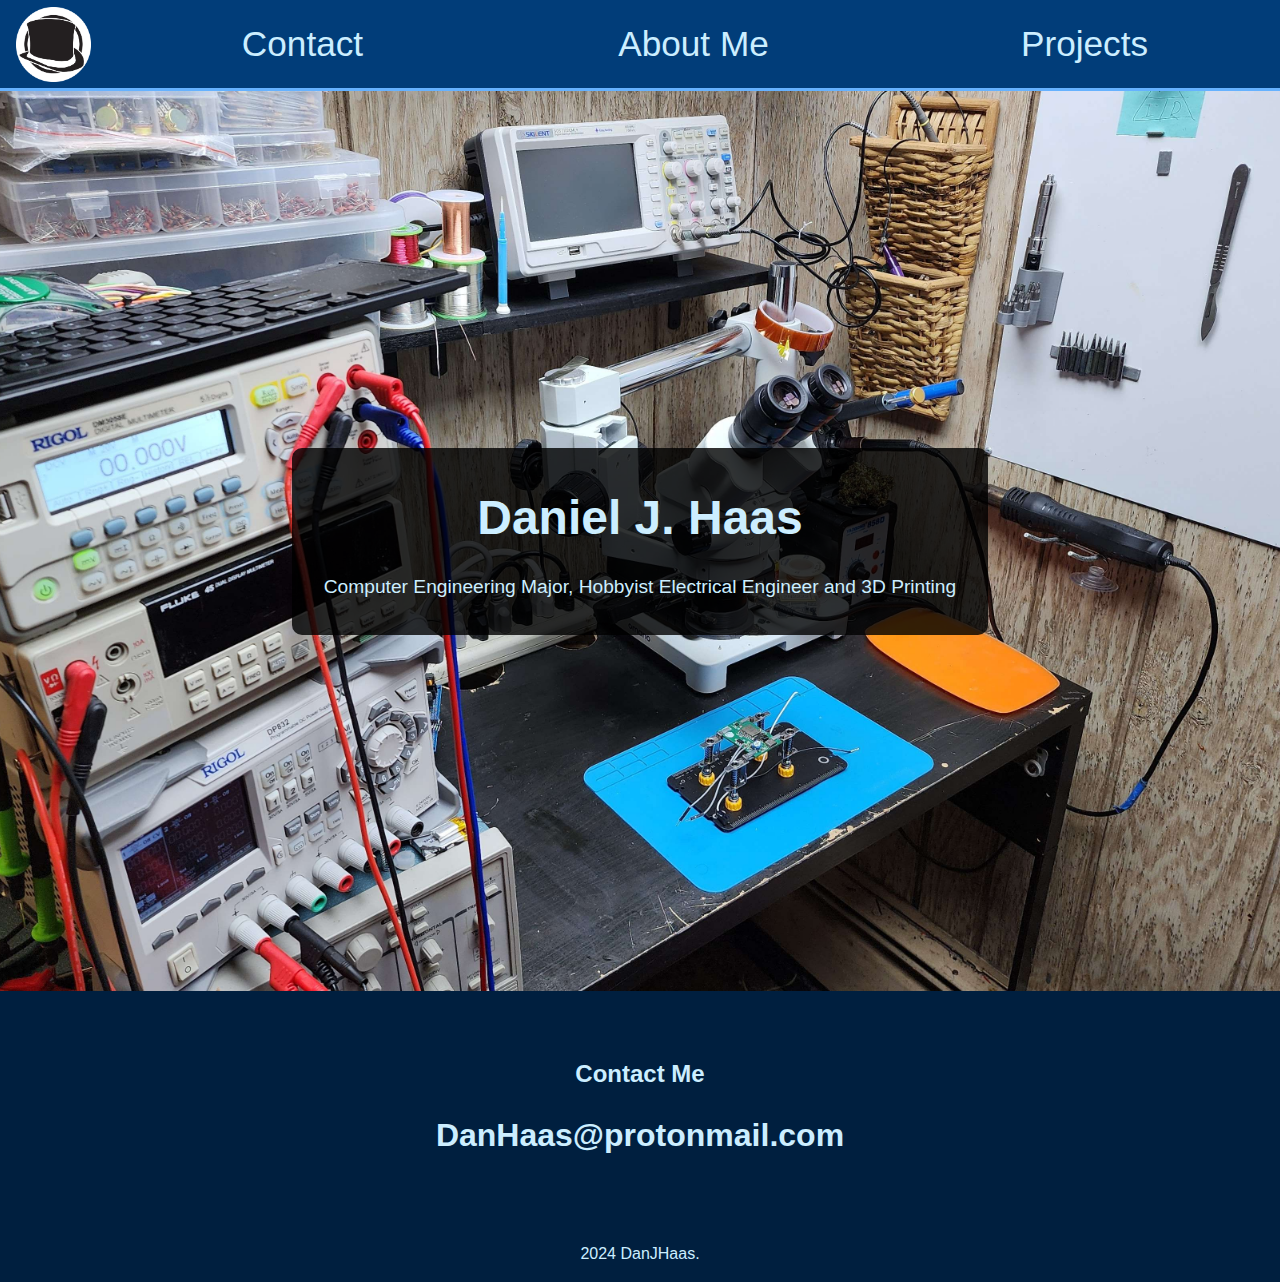
<file: index.html>
<!DOCTYPE html>
<html lang="en">
<head>
  <meta charset="UTF-8">
  <meta name="viewport" content="width=device-width, initial-scale=1.0">
  <title>Contact Me</title>
  <link rel="icon" type="image/x-icon" href="images/favicon.ico">
  <link rel="stylesheet" href="styles/styles.css">
</head>
<body>
<header class="navbar">
  <div class="container">
    <nav class="nav-container">
      <a href="index.html" class="nav-logo-link">
        <img src="images/logo.png" alt="Logo" class="nav-logo">
      </a>
      <ul class="nav-links">
          <li><a href="index.html#contact">Contact</a></li>
          <li><a href="about.html">About Me</a></li>
          <li><a href="projects.html">Projects</a></li>
      </ul>
    </nav>
  </div>
</header>



  <section class="hero">
    <div class="hero-overlay">
      <h2>Daniel J. Haas</h2>
      <p>Computer Engineering Major, Hobbyist Electrical Engineer and 3D Printing</p>
    </div>
  </section>

  <section id="contact" class="contact">
    <div class="container">
      <h2>Contact Me</h2>
		<h3 class="email-text">DanHaas@protonmail.com</h3>
    </div>
  </section>

  <footer>
    <div class="container">
      <p>2024 DanJHaas.</p>
    </div>
  </footer>
</body>
</html>
</file>
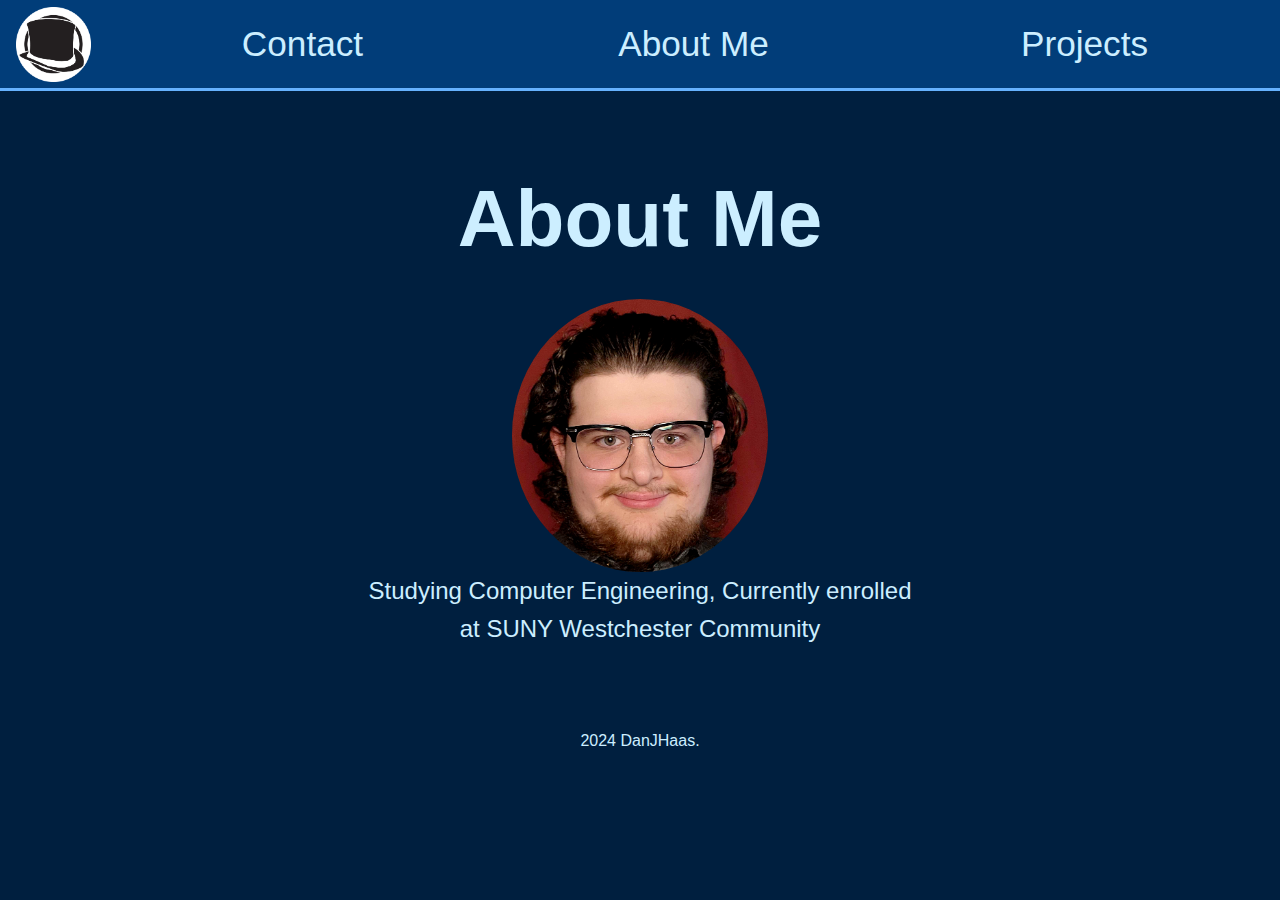
<file: about.html>
<!DOCTYPE html>
<html lang="en">
<head>
  <meta charset="UTF-8">
  <meta name="viewport" content="width=device-width, initial-scale=1.0">
  <title>About Me</title>
  <link rel="icon" type="image/x-icon" href="images/favicon.ico">
  <link rel="stylesheet" href="styles/styles.css">
</head>
<body>
<header class="navbar">
  <div class="container">
    <nav class="nav-container">
      <a href="index.html" class="nav-logo-link">
        <img src="images/logo.png" alt="Logo" class="nav-logo">
      </a>
      <ul class="nav-links">
          <li><a href="index.html#contact">Contact</a></li>
          <li><a href="about.html">About Me</a></li>
          <li><a href="projects.html">Projects</a></li>
      </ul>
    </nav>
  </div>
</header>

  <section class="content">
    <div class="container">
      <h2 class="page-heading">About Me</h2>
	  <img src="images/me.png" alt="Avatar", class="aboutme-image">
	  <p class="aboutme-para"> Studying Computer Engineering, Currently enrolled at SUNY Westchester Community</p>
      <!-- Add more personal details here -->
    </div>
  </section>

  <footer>
    <div class="container">
      <p>2024 DanJHaas.</p>
    </div>
  </footer>
</body>
</html>
</file>
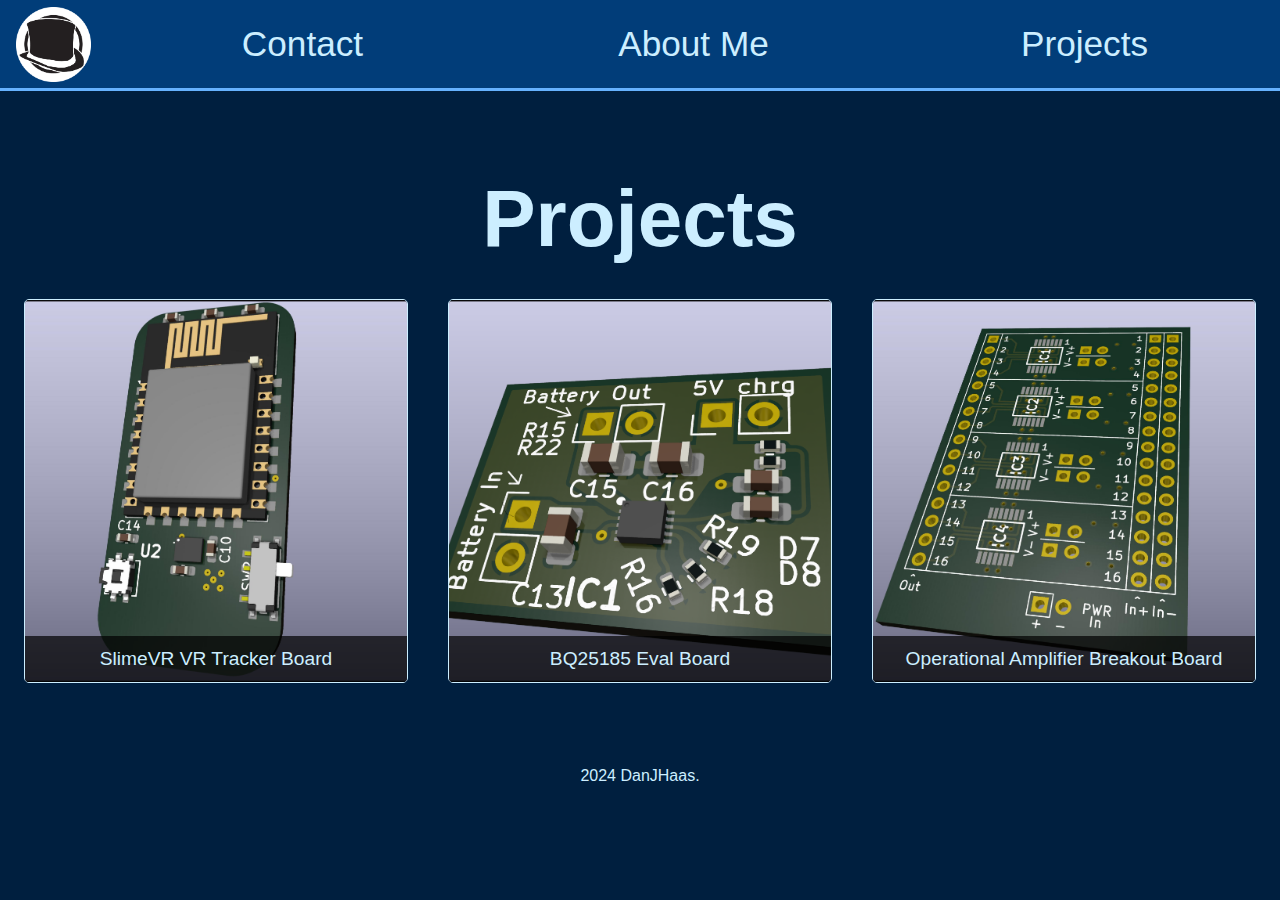
<file: projects.html>
<!DOCTYPE html>
<html lang="en">
<head>
  <meta charset="UTF-8">
  <meta name="viewport" content="width=device-width, initial-scale=1.0">
  <title>Projects</title>
  <link rel="icon" type="image/x-icon" href="images/favicon.ico">
  <link rel="stylesheet" href="styles/styles.css">
  <link rel="stylesheet" href="styles/projBox.css">
  <script defer src="scripts/dropBox.js"></script>
</head>
<body>
<header class="navbar">
  <div class="container">
    <nav class="nav-container">
      <a href="index.html" class="nav-logo-link">
        <img src="images/logo.png" alt="Logo" class="nav-logo">
      </a>
      <ul class="nav-links">
          <li><a href="index.html#contact">Contact</a></li>
          <li><a href="about.html">About Me</a></li>
          <li><a href="projects.html">Projects</a></li>
      </ul>
    </nav>
  </div>
</header>

  <section class="content">
    <div class="container">
      <h2 class="page-heading">Projects</h2>
      <div id="project-list">



		<!-- <div class="project-box">
			<div class="project-header">
				<img src="images/vrtrackers/battTestBoard.png" alt="Project 1 Image" class="project-thumbnail">
				<span class="project-title">Project 1: Example Project</span>
			</div>
			<div class="project-details">
				<p>Description of the project goes here. This is an example project.</p>
				<a href="https://github.com/example/example-project" target="_blank">View on GitHub</a>
			</div>
		</div> -->



        <!-- Example project -->
        <div class="project-box">
			<div class="project-header">
				<img src="images/projects/VRTrackers(Prototype2).jpg" alt="Project 1 Image" class="project-thumbnail">
				<span class="project-title">SlimeVR VR Tracker Board</span>
			</div>
			<div class="project-details">
				<p>A board designed to relay your body movements to others in VR</p>
			</div>
		</div>

			<!-- Example Project 2 -->
		<div class="project-box">
			<div class="project-header">
				<img src="images/projects/battTestBoard.png" alt="Project 2 Image" class="project-thumbnail">
				<span class="project-title">BQ25185 Eval Board</span>
			</div>
			<div class="project-details">
				<p>Evaluation board made for the BQ25185 lithium battery charger</p>
			</div>
		</div>

		<div class="project-box">
			<div class="project-header">
				<img src="images/projects/QOPA.jpg" alt="Project 2 Image" class="project-thumbnail">
				<span class="project-title">Operational Amplifier Breakout Board</span>
			</div>
			<div class="project-details">
				<p>Board designed to breakout pins for up to 16 opamps</p>
			</div>
		</div>

      </div>
    </div>
  </section>

  <footer>
    <div class="container">
      <p>2024 DanJHaas.</p>
    </div>
  </footer>
</body>
</html>
</file>
<file: styles/projBox.css>
/* Project List */
#project-list {
  display: flex;
  justify-content: space-evenly;
  flex-wrap: wrap;
  gap: 3rem 1rem; /* Spacing between project boxes */
}


.project-box {
  border: 1px solid #cceeff;
  border-radius: 5px;
  overflow: hidden;
  background: #001f3f;
  position: relative;
  max-width: 30%; /* Limit the width of each project box */
  width: 100%; /* Ensure each box fills its grid space */
  height: 100%;
  box-sizing: border-box;
}

.project-header {
  position: relative;
  width: 100%;
  height: 0;
  padding-top: 100%; /* Aspect ratio of 1:1 (square) */
  overflow: hidden;
}

.project-thumbnail {
  position: absolute;
  top: 0;
  left: 0;
  width: 100%; /* Make the image fill the width */
  height: 100%; /* Make the image fill the height */
  object-fit: cover; /* Ensures the image fills the space without distortion */
}

.project-title {
  position: absolute;
  bottom: 0;
  left: 0;
  width: 100%;
  background: rgba(0, 0, 0, 0.7); /* Semi-transparent background */
  color: #cceeff;
  text-align: center;
  padding: 0.5rem 0;
  font-size: 1.2rem;
}

/* Project Details (Dropdown) */
.project-details {
  display: none;
  padding: 1rem;
  background: #00264d;
  color: #cceeff;
}

.project-details a {
  color: #66b2ff;
  text-decoration: none;
}

.project-details a:hover {
  text-decoration: underline;
}

.project-box:hover {
	cursor: pointer;
}

.project-box:hover .project-thumbnail {
	filter: brightness(75%);
}
/* Hover and Expand */
.project-box:hover .project-title {
  background: rgba(0, 0, 0, 0.9); /* Darker on hover */
}

.project-box.open .project-details {
  display: block;
}
</file>
<file: styles/styles.css>
/* General Reset */
* {
  margin: 0;
  padding: 0;
  box-sizing: border-box;
}

html, body {
  font-family: Arial, sans-serif;
  line-height: 1.6;
  background-color: #001f3f; /* Black background */
  color: #cceeff; /* Light blue text */
}

.container {
  width: 100%;
  max-width: 1700px;
  margin: auto;
}

/* Navbar */
.navbar {
  background: #013d79; /* Dark blue */
  /* padding: 1rem 0; */
  position: sticky;
  top: 0;
  z-index: 1000;
  border-bottom: 3px solid #66b2ff;
}

.nav-container {
  display: flex;
  align-items: center;
  justify-content: space-evenly;
}

.nav-logo-link {
  display: flex;
  align-items: center;
  padding: 0 1rem; 
  height: 70px; /* Fixed navbar height */
}

.nav-logo {
  /* display: flex; */
  height: 75px; /* Adjust logo size */
  /* width: auto; */
  /* padding: 0; */
}


.nav-links {
  list-style: none;
  display: flex;
  width: 100%;
  justify-content: space-evenly;
  margin: 0;
  padding: 0;
  flex-grow: 1;
}

.nav-links li {
  flex: 1; /* Make each list item take up equal space */
}

.nav-links a {
  display: block; /* Make the entire section clickable */
  text-align: center;
  padding: 1rem 0; /* Adjust vertical padding for better click area */
  color: #cceeff;
  text-decoration: none;
  font-size: 2.2rem;
  height: 100%;
  width: 100%;
  transition: background 1.0s ease;
}

.nav-links a:hover {
  background-color: #005dbb; /* Medium blue hover effect */
  color: #fff; /* White text on hover */
  transition: background 0.3s ease;
}

/* Hero Section */
.hero {
  position: relative;
  height: 100vh; /* Full viewport height */
  background: url('../images/hero-image.jpg') center/cover no-repeat;
  display: flex;
  align-items: center;
  justify-content: center;
  text-align: center;
}

.hero-overlay {
  background: rgba(0, 0, 0, 0.8); /* Black overlay with transparency */
  padding: 2rem;
  border-radius: 10px;
  color: #cceeff;
}

.hero h2 {
  font-size: 3rem;
  margin-bottom: 1rem;
}

.hero p {
  font-size: 1.2rem;
}

/* Sections */
section {
  padding: 4rem 0;
  background: #001f3f; /* Dark blue for sections */
  color: #cceeff;
}

h2 {
  text-align: center;
  margin-bottom: 1rem;
}

form {
  display: flex;
  flex-direction: column;
  gap: 1rem;
  max-width: 500px;
  margin: auto;
}

input, textarea, button {
  padding: 0.8rem;
  font-size: 1rem;
  background: #00264d; /* Darker blue */
  color: #cceeff;
  border: none;
  border-radius: 5px;
}

input:focus, textarea:focus {
  outline: 2px solid #66b2ff; /* Light blue focus ring */
}

button {
  background: #004080; /* Medium blue */
  cursor: pointer;
}

button:hover {
  background: #66b2ff; /* Lighter blue */
}

/* Footer */
footer {
  background: #001f3f;
  color: #cceeff;
  text-align: center;
  padding: 1rem 0;
}

.page-heading {
	font-size: 5rem;
}

.email-text {
  font-size: 2rem;
  text-align: center;
}

.aboutme-para {
	text-align: center;
	font-size: 1.5rem;
    margin-left: auto;
    margin-right: auto;
	inline-size: 550px;
	overflow-wrap: break-word;
}

.aboutme-image {
  display: block;
  margin-left: auto;
  margin-right: auto;
  border-radius: 50%;
  width: 20%; 
  height: 20%;
}
</file>
